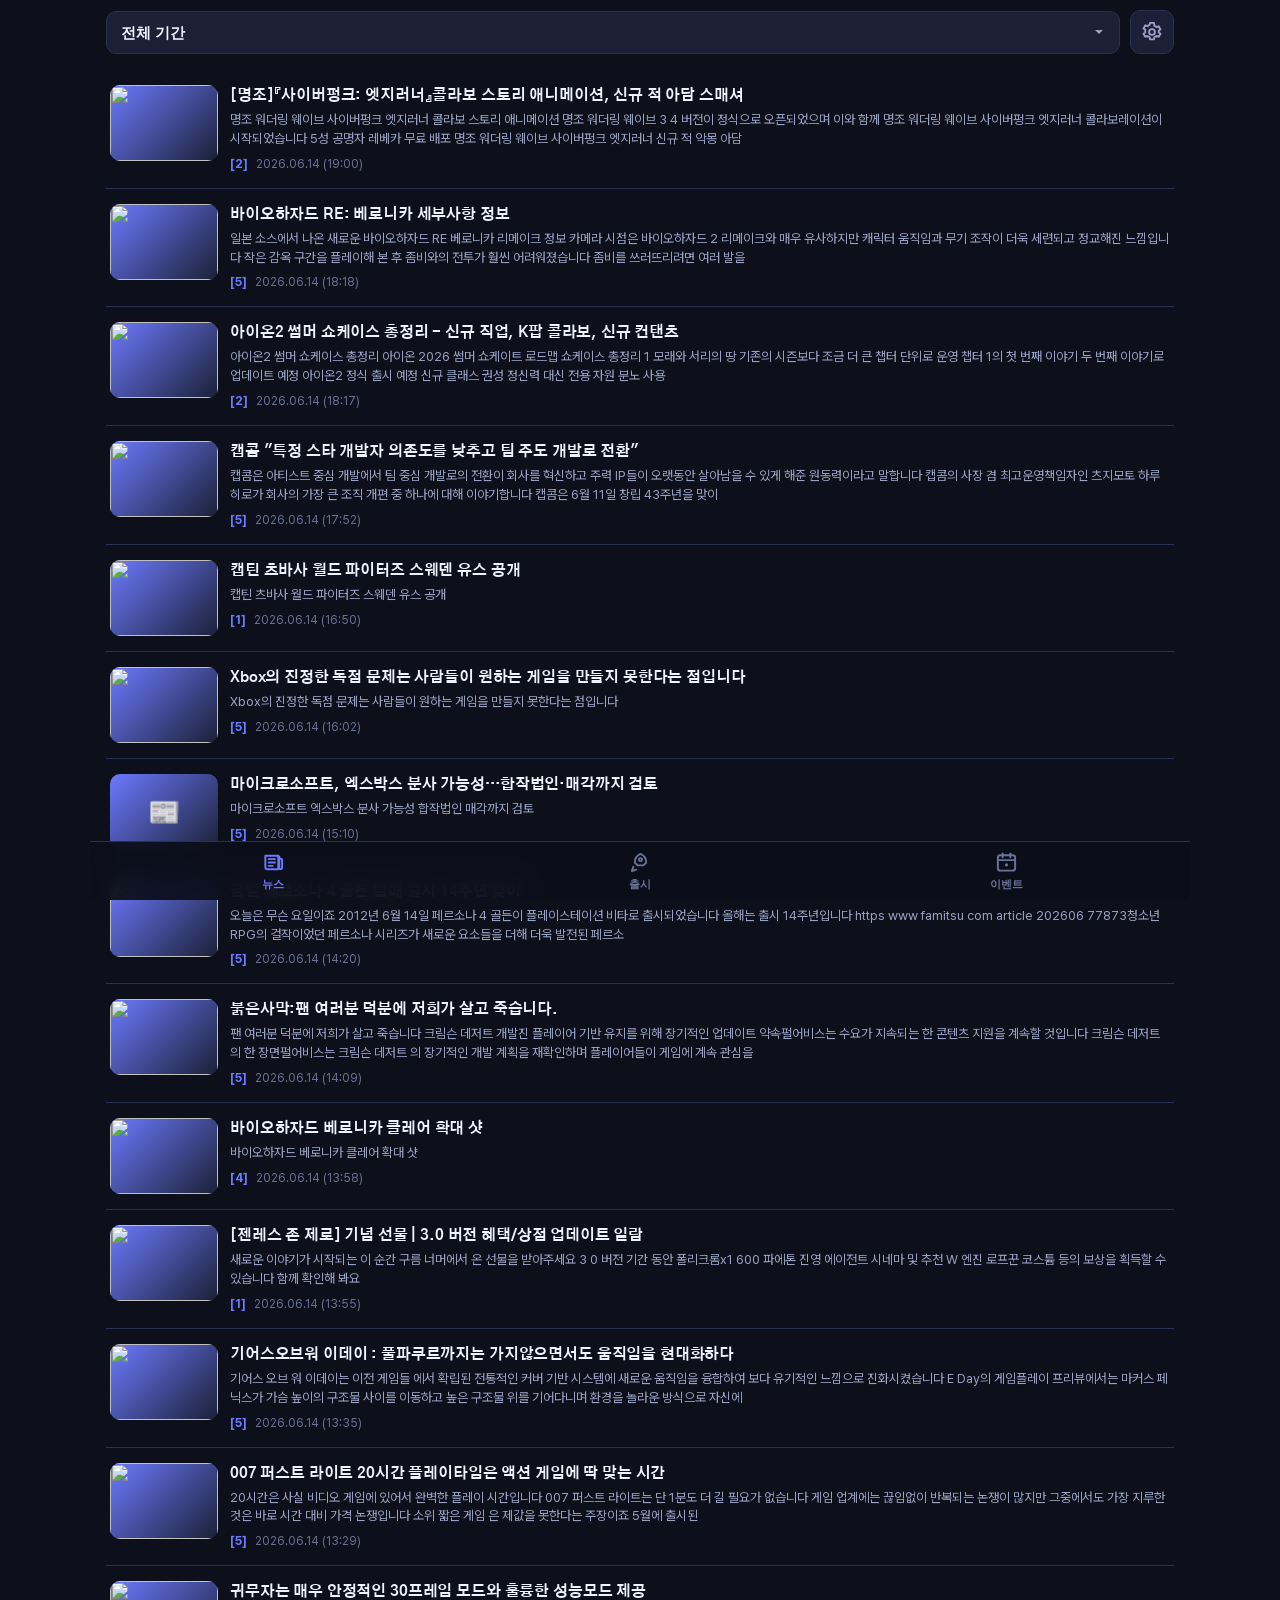
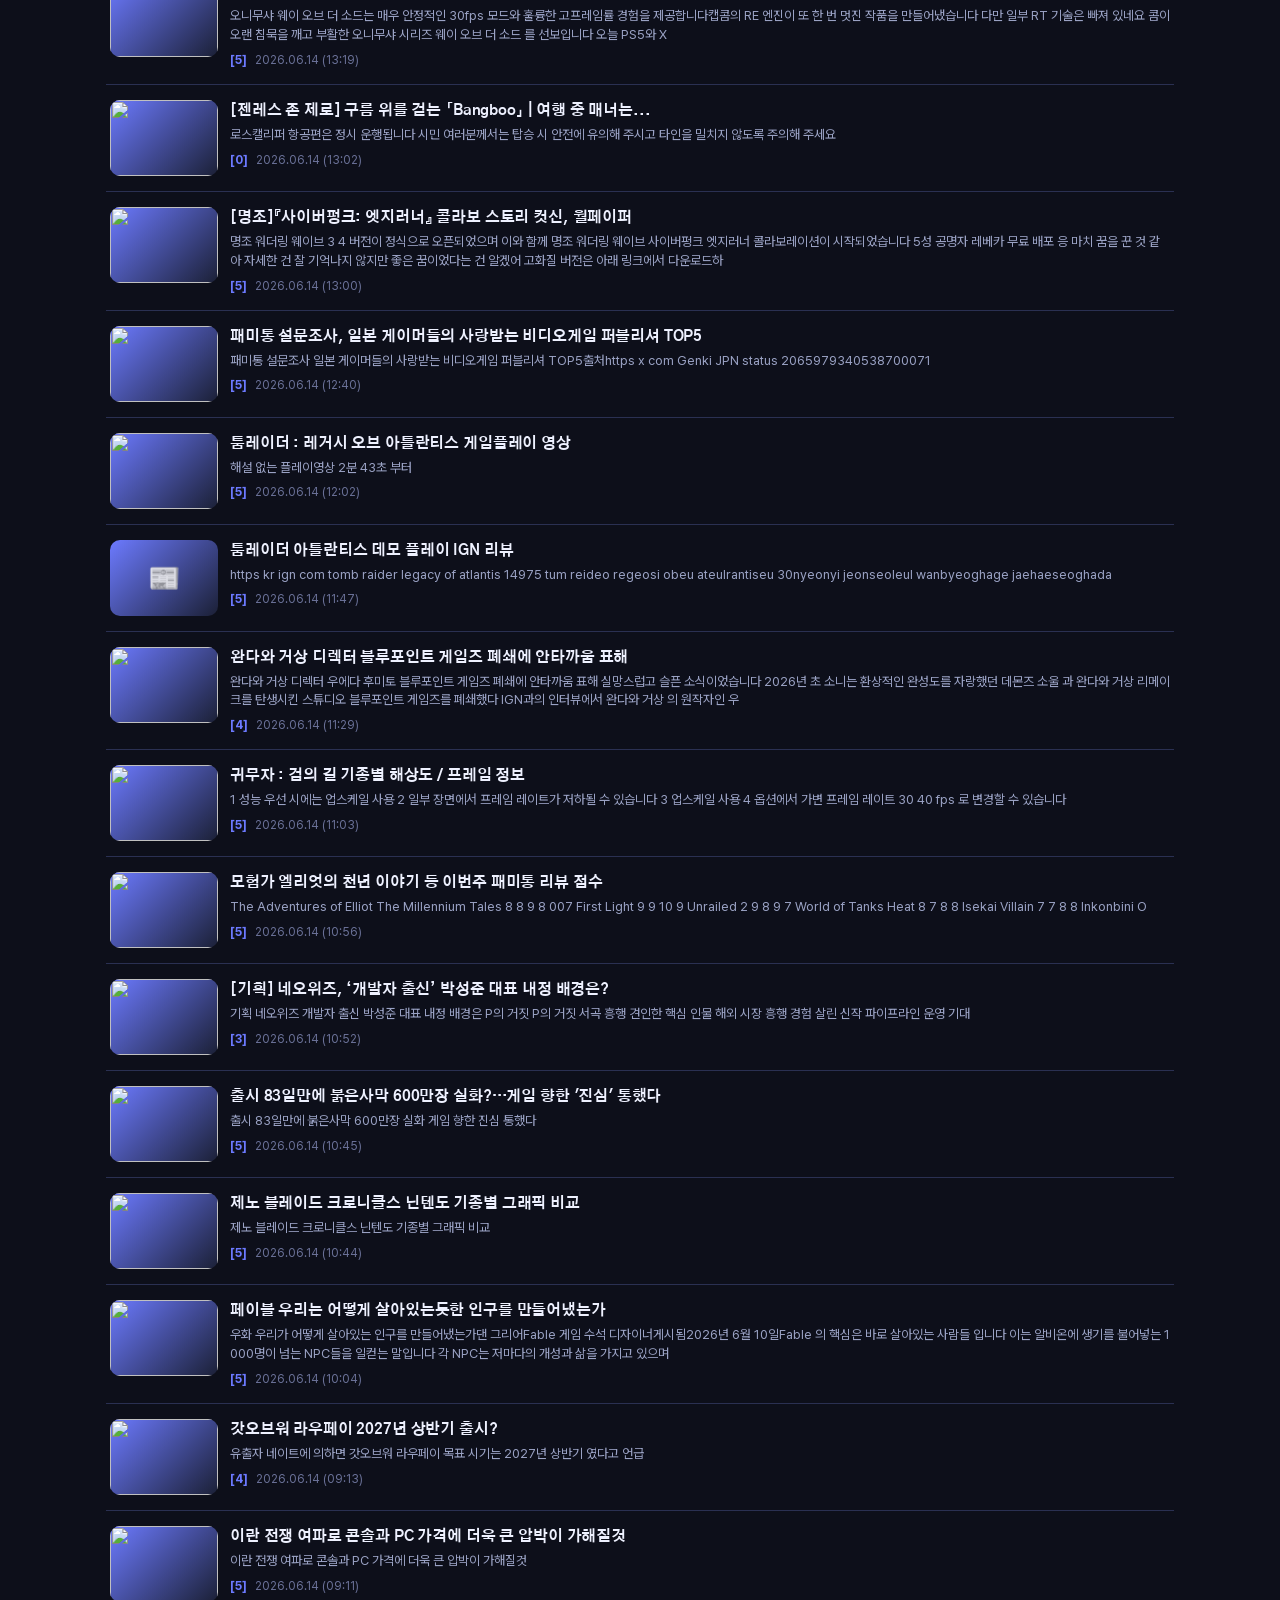
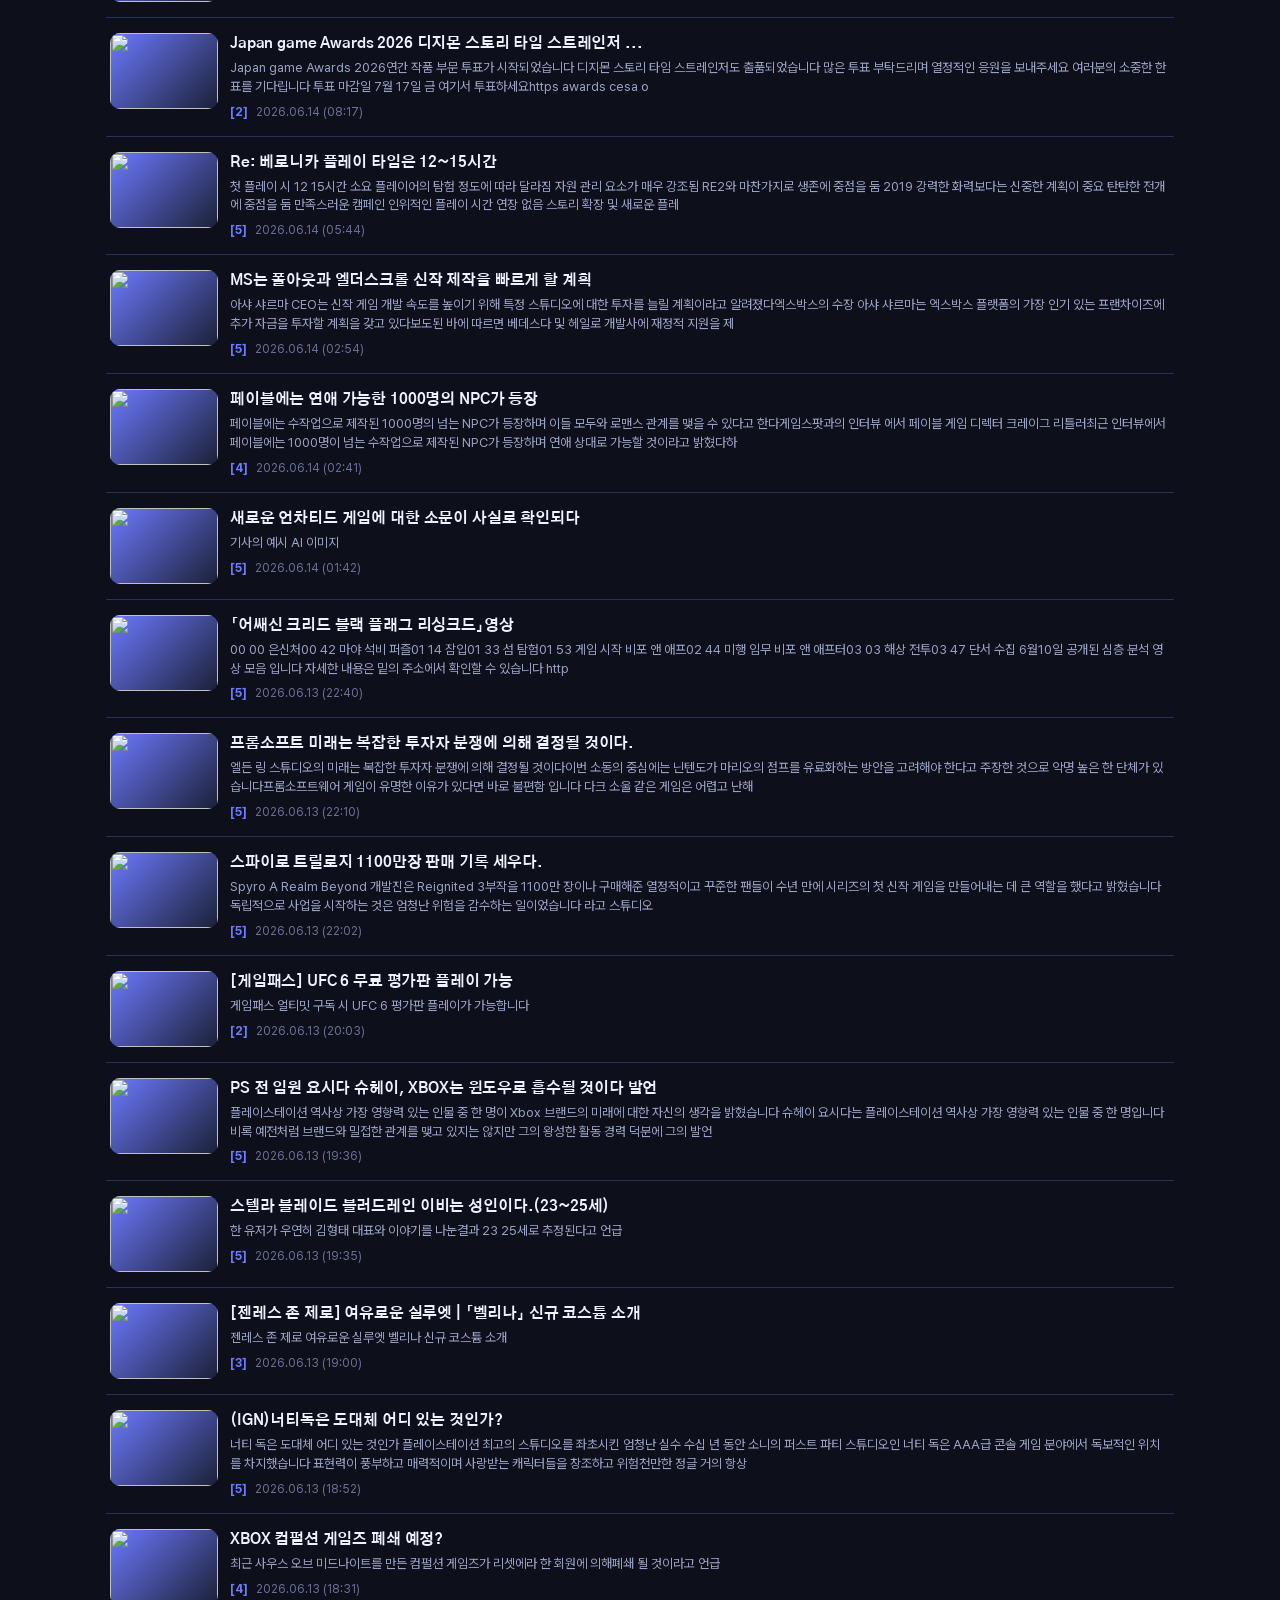
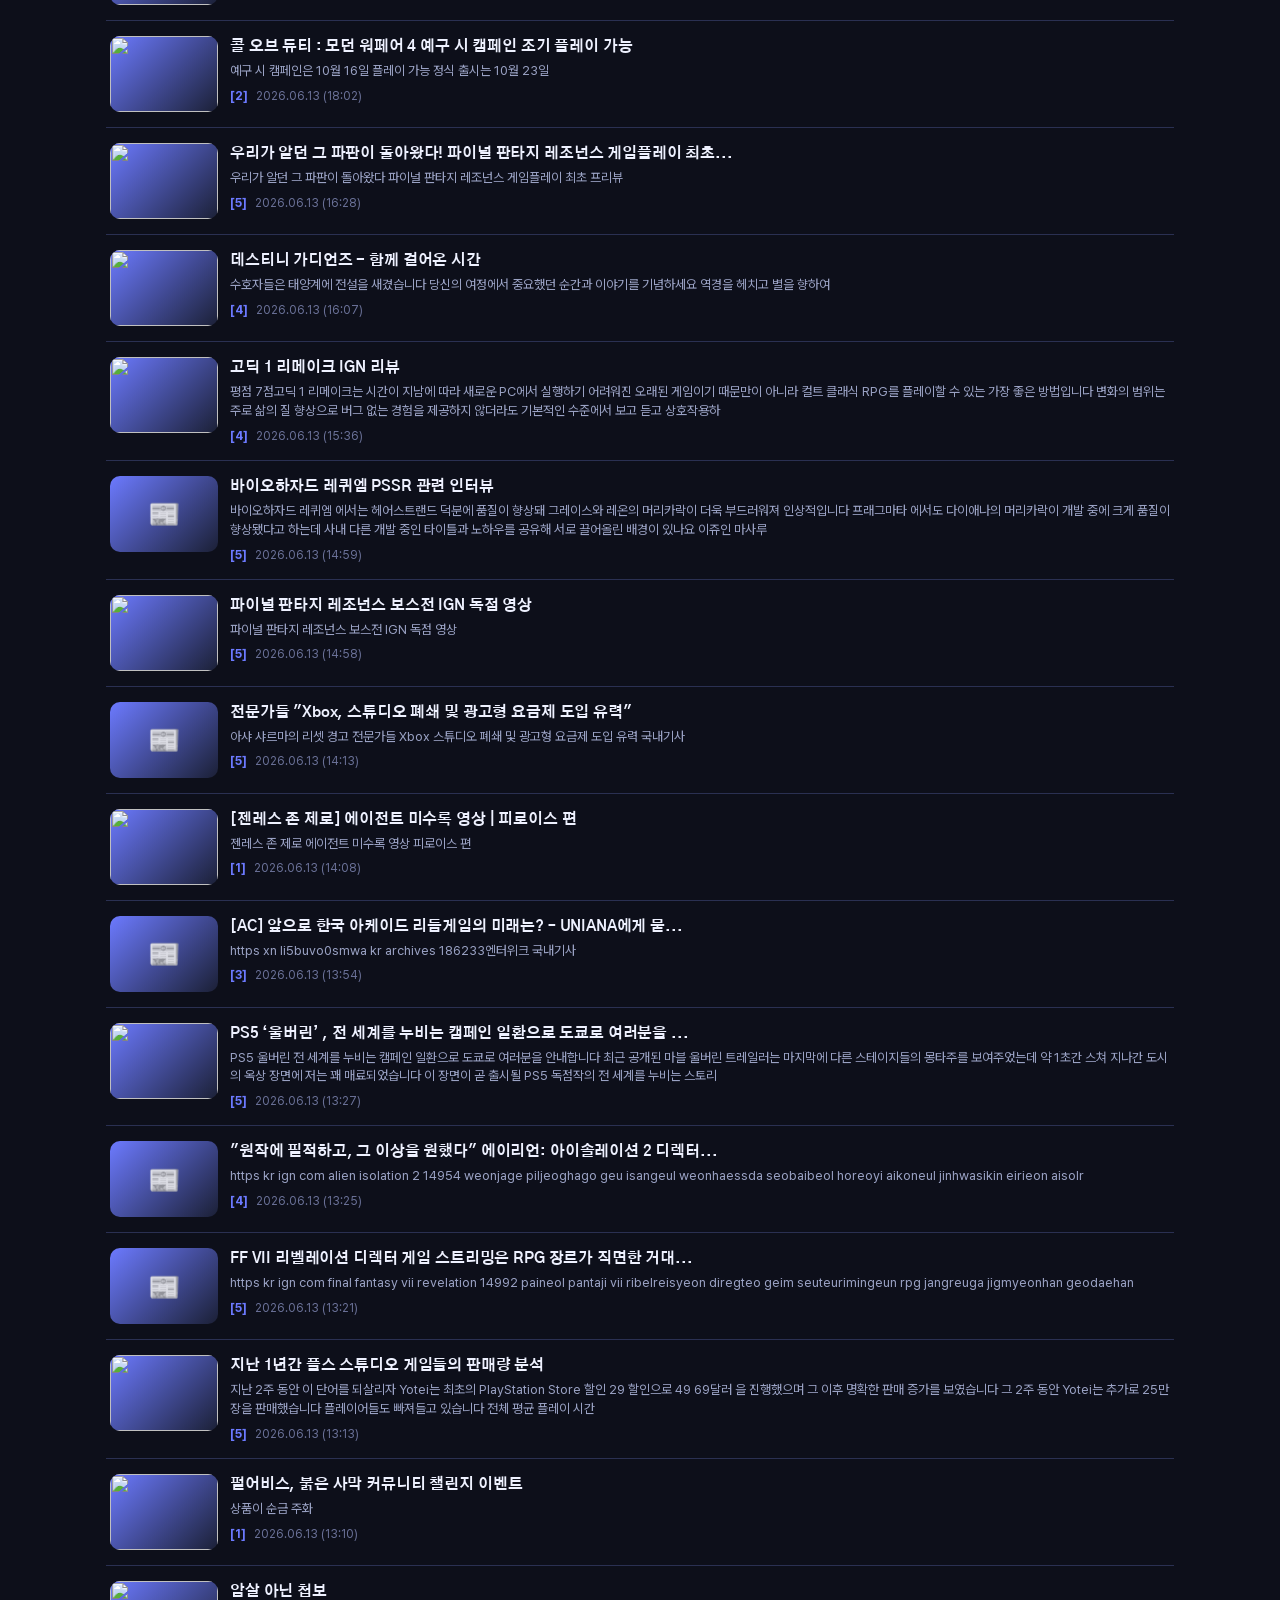
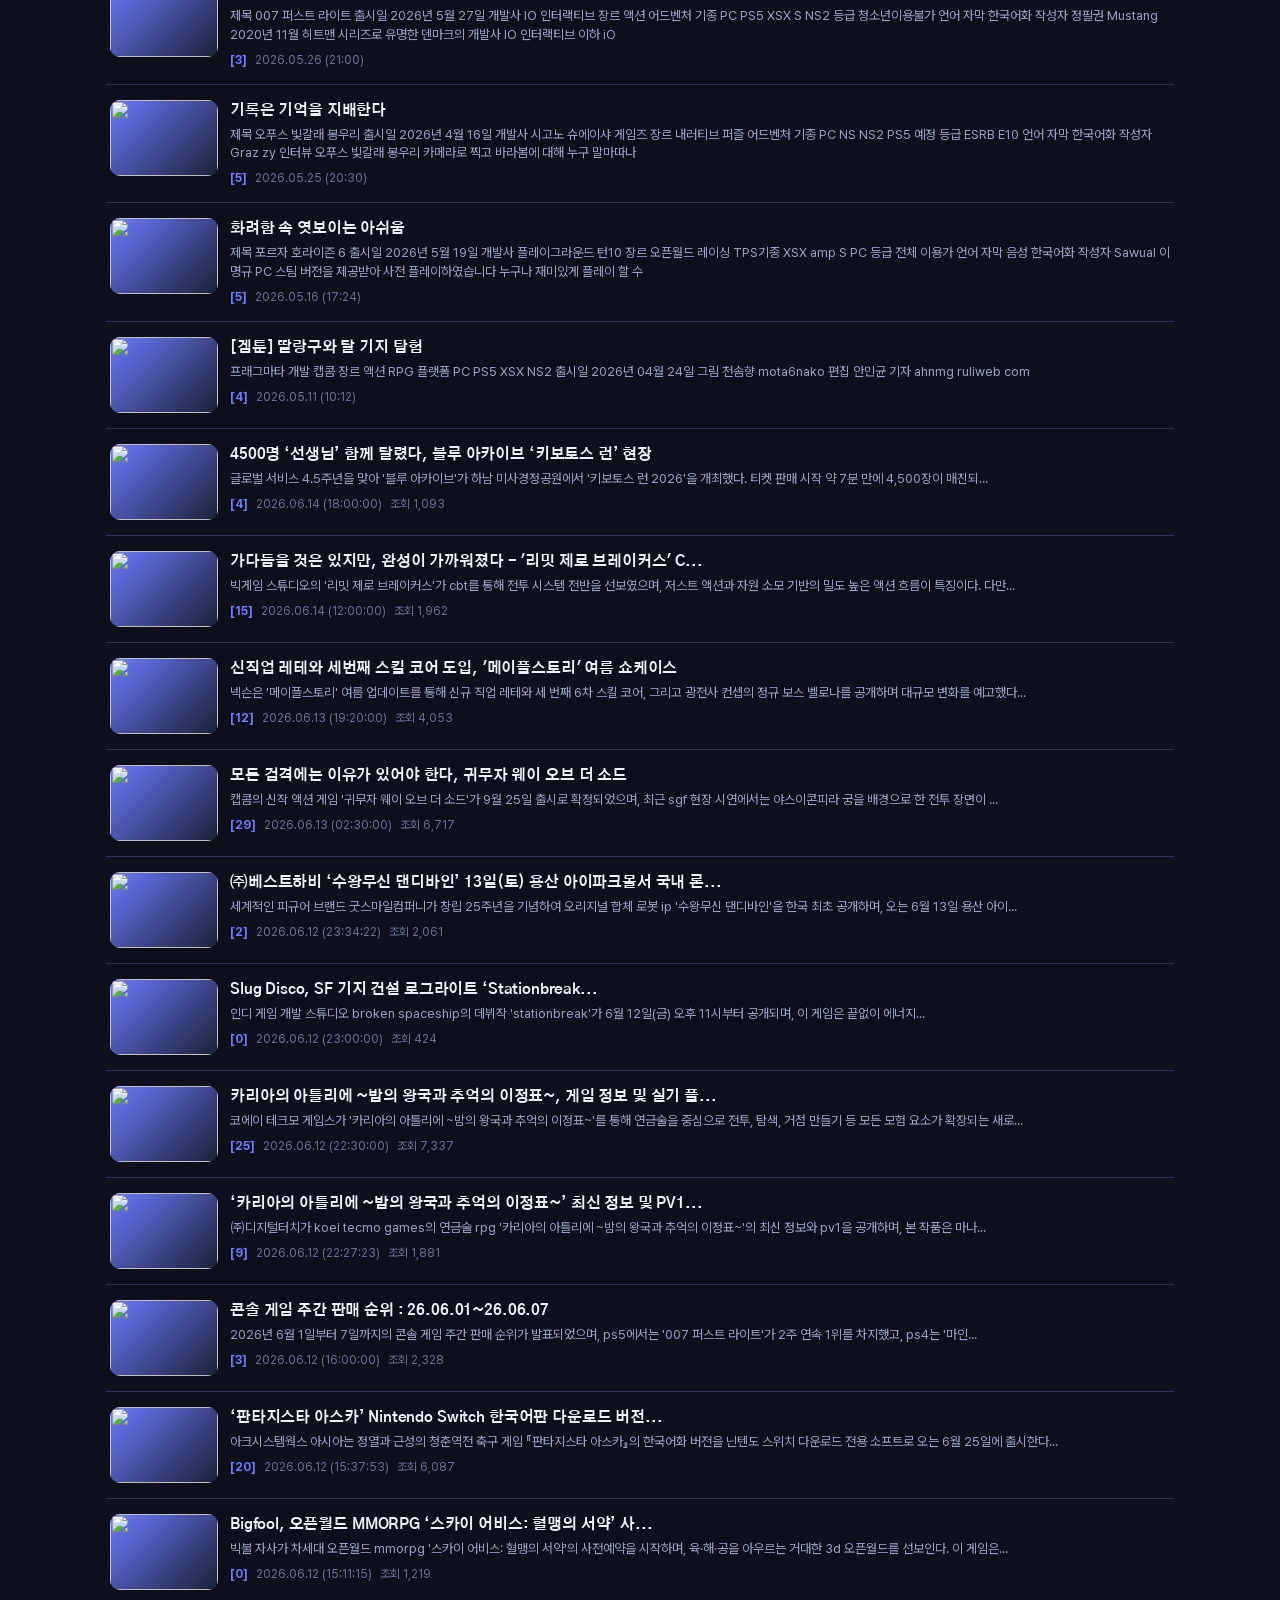
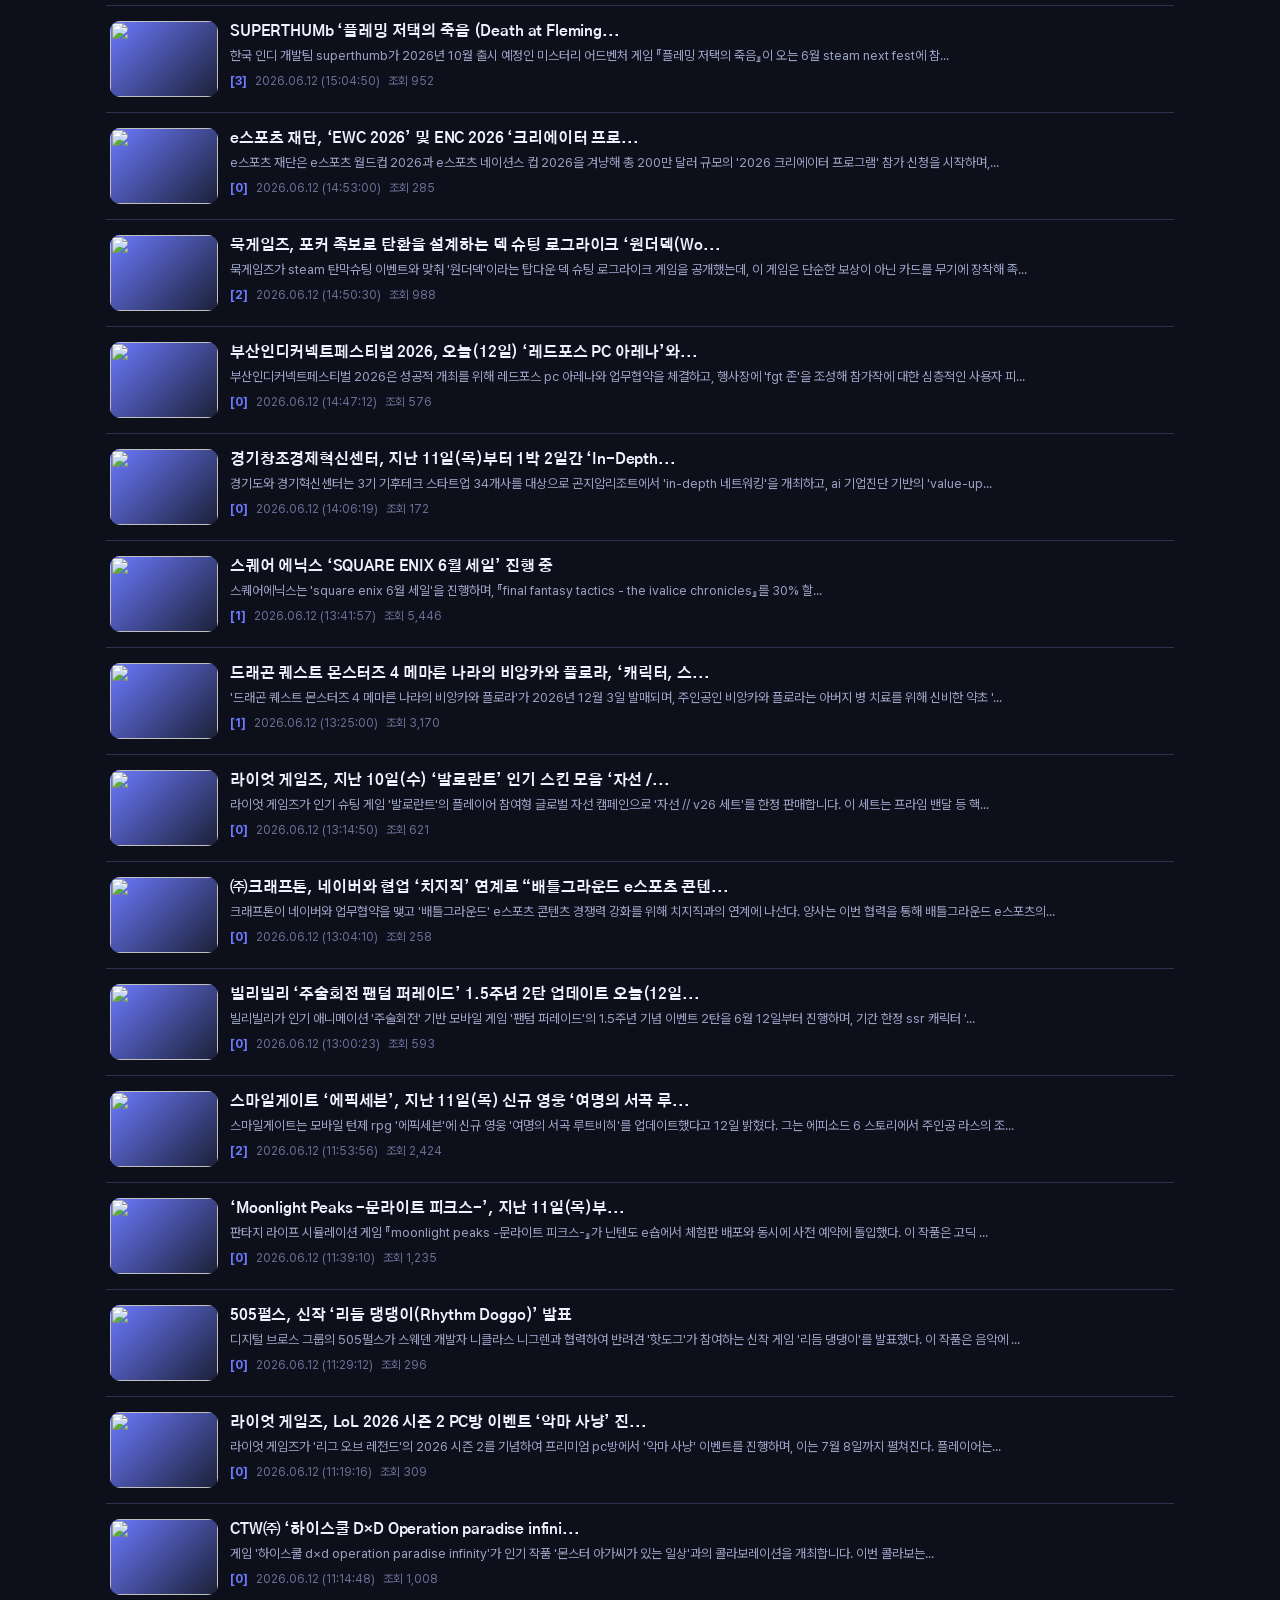
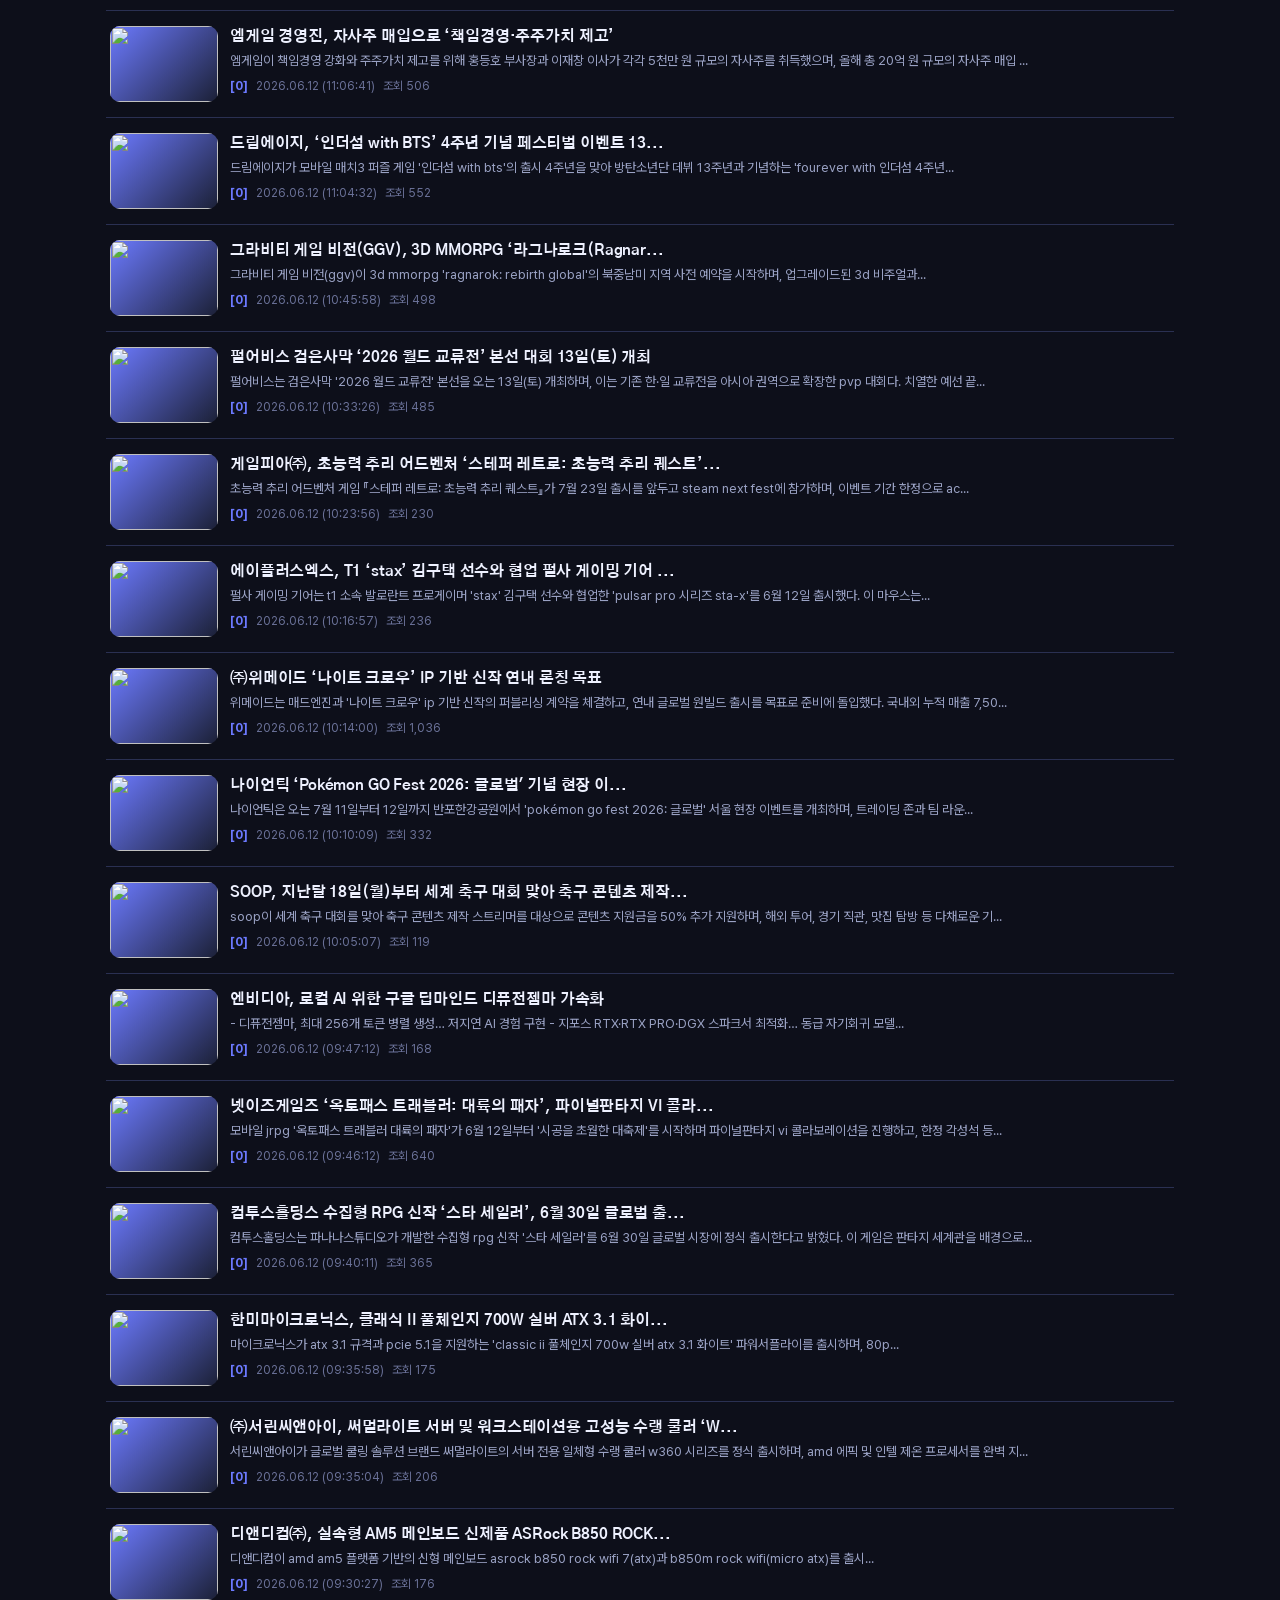
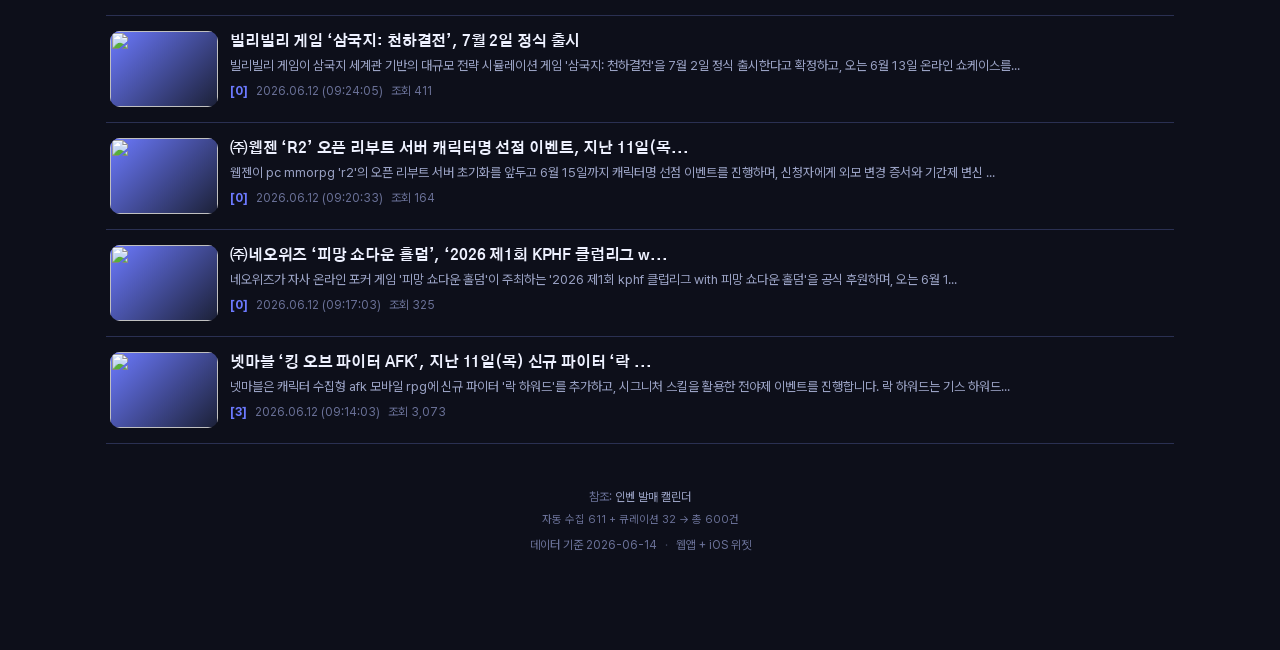
<file: index.html>
<!DOCTYPE html>
<html lang="ko">
<head>
  <meta charset="UTF-8" />
  <meta name="viewport" content="width=device-width, initial-scale=1.0, viewport-fit=cover" />
  <meta name="theme-color" content="#0d0f1a" />
  <meta name="description" content="PC · 콘솔 · 모바일 신작 출시 · 업데이트 · 행사 일정을 한눈에" />
  <meta property="og:type" content="website" />
  <meta property="og:site_name" content="GGG" />
  <meta property="og:url" content="https://rockyhong-a11y.github.io/GGG/" />
  <meta property="og:title" content="GGG — Good Game, Gallantly" />
  <meta property="og:description" content="PC · 콘솔 · 모바일 신작 출시 · 업데이트 · 행사 일정을 한눈에" />
  <meta property="og:image" content="https://rockyhong-a11y.github.io/GGG/icons/icon-512.png" />
  <meta name="twitter:card" content="summary" />
  <meta name="twitter:title" content="GGG — Good Game, Gallantly" />
  <meta name="twitter:description" content="PC · 콘솔 · 모바일 신작 출시 · 업데이트 · 행사 일정을 한눈에" />
  <meta name="twitter:image" content="https://rockyhong-a11y.github.io/GGG/icons/icon-512.png" />
  <title>GGG — Good Game, Gallantly</title>
  <!-- 라이트/다크 테마: 첫 페인트 전에 저장된 선택을 적용(깜빡임 방지) -->
  <script>try{if(localStorage.getItem("gnw-theme")==="light"){document.documentElement.dataset.theme="light";var m=document.querySelector('meta[name="theme-color"]');if(m)m.content="#eef1f8";}}catch(e){}</script>
  <link rel="manifest" href="manifest.webmanifest" />
  <!-- 홈 화면에 추가(웹앱) 시 사용되는 아이콘 · 이름 -->
  <link rel="apple-touch-icon" href="icons/icon-192.png" />
  <link rel="apple-touch-icon" sizes="192x192" href="icons/icon-192.png" />
  <link rel="apple-touch-icon" sizes="512x512" href="icons/icon-512.png" />
  <link rel="icon" type="image/svg+xml" href="icons/icon.svg" />
  <meta name="apple-mobile-web-app-capable" content="yes" />
  <meta name="apple-mobile-web-app-title" content="GGG" />
  <meta name="apple-mobile-web-app-status-bar-style" content="black-translucent" />
  <!-- 게임 뉴스용 서체: 제목=Gothic A1(헤드라인, Google), 본문=Pretendard(로컬 woff2) -->
  <link rel="preconnect" href="https://fonts.googleapis.com" />
  <link rel="preconnect" href="https://fonts.gstatic.com" crossorigin />
  <link href="https://fonts.googleapis.com/css2?family=Gothic+A1:wght@600;700;800&display=swap" rel="stylesheet" />
  <link rel="stylesheet" href="styles.css" />
</head>
<body>
  <nav class="controls" aria-label="기간">
    <select id="monthSelect" class="month-select" aria-label="기간 선택"></select>
    <button id="settingsBtn" class="settings-btn" type="button" aria-label="설정" title="설정">
      <svg viewBox="0 0 24 24" aria-hidden="true" fill="none" stroke="currentColor" stroke-width="2">
        <circle cx="12" cy="12" r="3.2"/>
        <path d="M19.4 12c0-.5 0-.9-.1-1.4l2-1.5-2-3.4-2.3 1a7 7 0 0 0-2.4-1.4L14.2 2H9.8l-.4 2.3a7 7 0 0 0-2.4 1.4l-2.3-1-2 3.4 2 1.5c-.1.5-.1.9-.1 1.4s0 .9.1 1.4l-2 1.5 2 3.4 2.3-1a7 7 0 0 0 2.4 1.4l.4 2.3h4.4l.4-2.3a7 7 0 0 0 2.4-1.4l2.3 1 2-3.4-2-1.5c.1-.5.1-.9.1-1.4z" stroke-linejoin="round"/>
      </svg>
    </button>
  </nav>

  <main>
    <div id="gameRoot" class="timeline" aria-live="polite"></div>
    <p id="emptyState" class="empty-state" hidden>조건에 맞는 게임이 없습니다.</p>
  </main>

  <footer class="app-footer">
    <p id="sources" class="sources"></p>
    <p class="footer-meta">
      <span id="lastUpdated"></span>
      <span class="footer-dot">·</span>
      <span>웹앱 + iOS 위젯</span>
    </p>
  </footer>

  <!-- 하단 탭 (뉴스 · 콘솔 · PC · 모바일 · 이벤트) — 콘텐츠 좌우 스와이프로도 전환 -->
  <nav class="tabbar" id="platformTabs" role="tablist" aria-label="탭">
    <button class="tab active" type="button" role="tab" data-cat="news" aria-selected="true">
      <svg viewBox="0 0 24 24" aria-hidden="true" fill="none" stroke="currentColor" stroke-width="2" stroke-linejoin="round"><path d="M4 5h13v14H5a1.5 1.5 0 0 1-1.5-1.5V5z"/><path d="M17 8h2.5A1.5 1.5 0 0 1 21 9.5v8a1.5 1.5 0 0 1-3 0V5"/><line x1="7" y1="8.5" x2="13.5" y2="8.5" stroke-linecap="round"/><line x1="7" y1="12" x2="13.5" y2="12" stroke-linecap="round"/><line x1="7" y1="15.5" x2="11" y2="15.5" stroke-linecap="round"/></svg>
      <span>뉴스</span>
    </button>
    <button class="tab" type="button" role="tab" data-cat="release" aria-selected="false">
      <svg viewBox="0 0 24 24" aria-hidden="true" fill="none" stroke="currentColor" stroke-width="2" stroke-linecap="round" stroke-linejoin="round"><path d="M4.5 16.5 3 21l4.5-1.5"/><path d="M12 3c3.6 1.6 6 5.2 6 9l-3 3H9l-3-3c0-3.8 2.4-7.4 6-9z"/><circle cx="12" cy="9" r="1.6"/></svg>
      <span>출시</span>
    </button>
    <button class="tab" type="button" role="tab" data-cat="event" aria-selected="false">
      <svg viewBox="0 0 24 24" aria-hidden="true" fill="none" stroke="currentColor" stroke-width="2" stroke-linejoin="round"><rect x="3" y="4.5" width="18" height="16" rx="2.5"/><line x1="3" y1="9.5" x2="21" y2="9.5" stroke-linecap="round"/><line x1="8" y1="2.5" x2="8" y2="6.5" stroke-linecap="round"/><line x1="16" y1="2.5" x2="16" y2="6.5" stroke-linecap="round"/><circle cx="12" cy="14.5" r="1.6" fill="currentColor" stroke="none"/></svg>
      <span>이벤트</span>
    </button>
  </nav>

  <!-- 설정: 앱 아이콘(테마) 변경 -->
  <div id="settingsSheet" class="sheet-overlay" hidden>
    <div class="sheet" role="dialog" aria-modal="true" aria-label="설정">
      <div class="sheet-head">
        <h2>설정</h2>
        <button id="settingsClose" class="sheet-close" type="button" aria-label="닫기">✕</button>
      </div>
      <p class="sheet-subhead">테마</p>
      <div class="setting-row">
        <span style="font-size:14px;color:var(--text-dim);font-weight:600">화면 색상</span>
        <div class="theme-toggle" role="group" aria-label="테마 선택">
          <button class="theme-opt" type="button" data-theme="dark" aria-pressed="true">
            <svg viewBox="0 0 24 24" aria-hidden="true" fill="none" stroke="currentColor" stroke-width="2" stroke-linecap="round" stroke-linejoin="round"><path d="M21 12.8A9 9 0 1 1 11.2 3a7 7 0 0 0 9.8 9.8z"/></svg>
            다크
          </button>
          <button class="theme-opt" type="button" data-theme="light" aria-pressed="false">
            <svg viewBox="0 0 24 24" aria-hidden="true" fill="none" stroke="currentColor" stroke-width="2" stroke-linecap="round" stroke-linejoin="round"><circle cx="12" cy="12" r="4.5"/><path d="M12 2v2.5M12 19.5V22M2 12h2.5M19.5 12H22M4.9 4.9l1.8 1.8M17.3 17.3l1.8 1.8M19.1 4.9l-1.8 1.8M6.7 17.3l-1.8 1.8"/></svg>
            화이트
          </button>
        </div>
      </div>
      <p class="sheet-subhead">앱 아이콘</p>
      <div class="icon-grid" id="iconGrid"></div>
      <button id="iconUploadBtn" class="icon-upload-btn" type="button">사진에서 선택…</button>
      <input id="iconFile" type="file" accept="image/*" hidden />
      <p class="sheet-note">아이콘을 고른 뒤 사파리 <b>공유 → 홈 화면에 추가</b>(이미 추가했다면 삭제 후 다시 추가)하면 홈 화면에 적용됩니다.</p>
    </div>
  </div>

  <!-- 아이콘 자르기(크롭) -->
  <div id="cropModal" class="sheet-overlay" hidden>
    <div class="sheet" role="dialog" aria-modal="true" aria-label="아이콘 자르기">
      <div class="sheet-head">
        <h2>아이콘 자르기</h2>
        <button id="cropClose" class="sheet-close" type="button" aria-label="닫기">✕</button>
      </div>
      <div class="crop-stage">
        <canvas id="cropCanvas" width="264" height="264"></canvas>
      </div>
      <input id="cropZoom" class="crop-zoom" type="range" min="1" max="4" step="0.01" value="1" aria-label="확대" />
      <div class="crop-actions">
        <button id="cropApply" class="crop-apply" type="button">적용</button>
      </div>
      <p class="sheet-note">드래그로 위치, 슬라이더로 확대. 정사각형 영역이 앱 아이콘이 됩니다.</p>
    </div>
  </div>

  <!-- 뉴스/출시/이벤트 상세 (앱 내 다크 뷰) -->
  <div id="detailSheet" class="detail-sheet" hidden>
    <div class="detail-nav">
      <button id="detailBack" class="detail-back-btn" type="button" aria-label="뒤로">
        <svg viewBox="0 0 24 24" aria-hidden="true" fill="none" stroke="currentColor" stroke-width="2.5" stroke-linecap="round" stroke-linejoin="round"><polyline points="15 18 9 12 15 6"/></svg>
        목록
      </button>
    </div>
    <div id="detailScroll" class="detail-scroll">
      <article id="detailBody" class="detail-content"></article>
    </div>
    <a id="detailOrigBtn" class="detail-orig-fab" href="#" target="_blank" rel="noopener" hidden>원문보기 ↗</a>
  </div>

  <script src="app.js"></script>
</body>
</html>
</file>
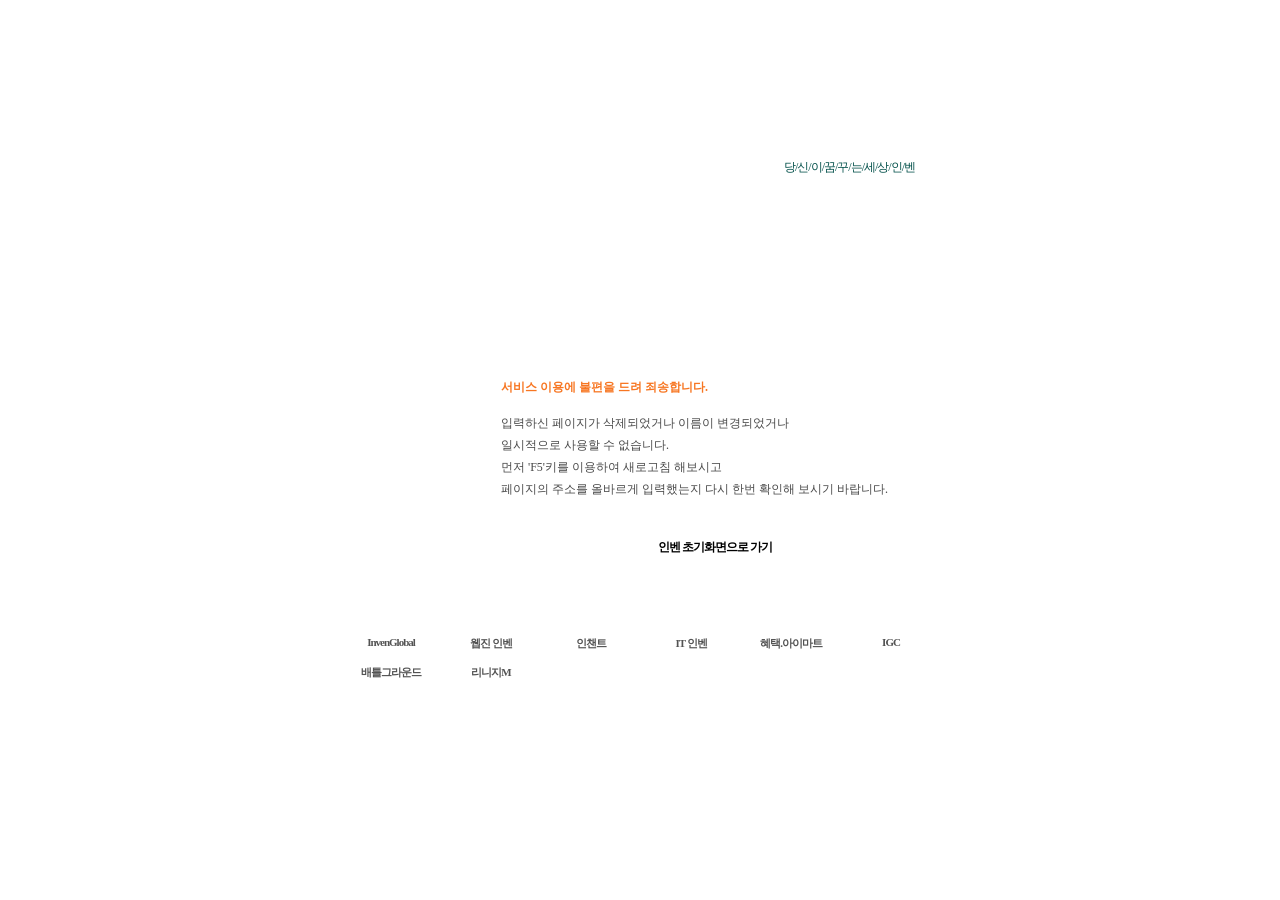
<file: data/_inven-game-debug.html>
<!DOCTYPE HTML PUBLIC "-//W3C//DTD HTML 4.0 Transitional//EN">
<html>
<head>
<title>인벤 | 종합 게임 커뮤니티 INVEN</title>
<meta http-equiv="Content-Type" content="text/html; charset=utf-8" />
<meta name="Keywords" content="" />
<meta name="Description" content="" />
<link rel="shortcut icon" type="image/x-icon" href="https://www.inven.co.kr/favicon.ico?v=20250314" />
<script type="text/javascript" src="https://www.inven.co.kr/common/lib/js/common_new.js?v=150518"></script>
<style type="text/css">
body { margin: 0; padding: 0; }
#err404Wrap {
	width: 100%;
	height: 95%;
	float: left;
	clear: both;
}
#err404Wrap tr,
#err404Wrap td {
	height: 100%;
}
#err404Wrap td.wrap {
	width: 654px;
	height: 100%;
	text-align: center;
}
#err404Wrap div.hide {
	visibility: hidden;
}
#err404 {
	width: 654px;
	height: auto;
	display: inline;
}
#err404,
#err404 a {
	font-family: dotum, 돋움;
	font-size: 9pt;
	color: #000000;
	text-decoration: none;
}
#err404 div,
#err404 h1,
#err404 h2,
#err404 ul,
#err404 li,
#err404 dl,
#err404 dt,
#err404 dd {
	float: left;
	display: inline;
	margin: 0;
	padding: 0;
}
/* 상단 */
#err404 dl.inven {
	width: 654px;
	height: auto;
}
#err404 dl.inven dt a {
	float: left;
	display: inline;
	width: 135px;
	height: 0px;
	_height: 58px;
	padding-top: 58px;
	overflow: hidden;
	background: url(https://static.inven.co.kr/image_2011/common/common/logo_135x39.png) left 13px no-repeat;
	margin: 0 0 0 16px;
}
#err404 dl.inven dd {
	float: right;
	width: 183px;
	_width: 211px;
	height: 14px;
	_height: 16px;
	padding: 2px 0 0 28px;
	margin: 41px 0 0 0;
	overflow: hidden;
	background: url(https://static.inven.co.kr/image/www/error/icon_speaker.gif) left top no-repeat;
	text-align: left;
	letter-spacing: -1px;
	color: #004F49;
}
/* 중단 */
#err404 .detail {
	width: 100%;
	height: auto;
	margin: 5px 0 0 0;
}
#err404 .detailTop {
	width: 654px;
	height: 4px;
	overflow: hidden;
	background: url(https://static.inven.co.kr/image/www/error/wrap_654_gblue_top.gif) left top no-repeat;
}
#err404 .detailMid {
	width: 654px;
	height: auto;
	background: url(https://static.inven.co.kr/image/www/error/wrap_654_gblue_mid.gif) left top repeat-y;
	padding-bottom: 16px;
}
#err404 .detailBot {
	width: 654px;
	height: 5px;
	overflow: hidden;
	background: url(https://static.inven.co.kr/image/www/error/wrap_654_gblue_bot.gif) left top no-repeat;
}
#err404 .detailBody {
	width: 587px;
	height: 360px;
	margin: 24px 0 0 35px;
	background: url(https://static.inven.co.kr/image/www/error/bg_char_girl.gif) left top no-repeat;
}
#err404 .detailBody h1 {
	width: 337px;
	height: 0px;
	_height: 24px;
	padding-top: 24px;
	overflow: hidden;
	background: url(https://static.inven.co.kr/image/www/error/text_sorry.gif) left top no-repeat;
	margin: 29px 0 0 202px;
}
#err404 .detailBody h2 {
	width: 345px;
	height: 0px;
	_height: 32px;
	padding-top: 32px;
	overflow: hidden;
	background: url(https://static.inven.co.kr/image/www/error/text_404.gif) left top no-repeat;
	margin: 19px 0 0 201px;
}
#err404 .detailBody .message {
	width: 434px;
	height: 140px;
	_width: 466px;
	_height: 197px;
	padding: 57px 0 0 32px;
	margin: 11px 0 0 121px;
	background: url(https://static.inven.co.kr/image/www/error/bg_say.gif) left top no-repeat;
}
#err404 .detailBody .message span { float: left; display: inline; clear: both; width: 100%; text-align: left; }
#err404 .detailBody .message span.title { color: #F77622; font-weight: bold; height: 14px; overflow: hidden; }
#err404 .detailBody .message span.content { color: #494949; line-height: 22px; margin-top: 19px; }
#err404 .detailBody div.home {
	margin: 13px 0 0 258px;
}
#err404 .detailBody div.home a {
	width: 192px;
	height: 17px;
	_height: 24px;
	padding: 7px 0 0 13px;
	text-align: center;
	overflow: hidden;
	float: left;
	display: inline;
	font-weight: bold;
	letter-spacing: -1px;
	background: url(https://static.inven.co.kr/image/www/error/bttn_192x24_reddot.gif) left top no-repeat;
}

/* 인벤사이트 */
#err404 .invenSites {
	width: 643px;
	height: auto;
	clear: both;
	margin: 9px 0 0 7px;
}
#err404 .invenSites h4 {
	width: 606px;
	_width: 643px;
	height: 19px;
	_height: 28px;
	padding: 9px 0 0 37px;
	margin: 0px;
	overflow: hidden;
	text-align: left;
	color: #FFFFFF;
	font-family: gulim, 굴림;
	font-size: 9pt;
	font-weight: bold;
	background: url(https://static.inven.co.kr/image/www/error/title_green.gif) left top no-repeat;
}
#err404 .siteList {
	width: 622px;
	height: auto;
	clear: both;
	margin: 10px 0 0 10px;
}
#err404 .siteList .siteListTop {
	width: 622px;
	height: 5px;
	overflow: hidden;
	background: url(https://static.inven.co.kr/image/www/error/wrap_622_blue_top.gif) left top no-repeat;
}
#err404 .siteList .siteListMid {
	width: 622px;
	height: auto;
	background: url(https://static.inven.co.kr/image/www/error/wrap_622_blue_mid.gif) left top repeat-y;
}
#err404 .siteList .siteListBot {
	width: 622px;
	height: 5px;
	overflow: hidden;
	background: url(https://static.inven.co.kr/image/www/error/wrap_622_blue_bot.gif) left top no-repeat;
}
#err404 .siteList ul {
	width: 600px;
	height: auto;
	margin: 3px 0 0 6px;
	padding-bottom: 11px;
}
#err404 .siteList ul li {
	width: 90px;
	height: 21px;
	margin: 8px 0 0 10px;
}
#err404 .siteList ul li a {
	float: left;
	display: inline;
	width: 90px;
	height: 15px;
	_height: 21px;
	padding: 6px 0 0 0;
	text-align: center;
	font-family: dotum,돋움;
	font-size: 11px;
	color: #535353;
	font-weight: bold;
	text-decoration: none;
	letter-spacing: -1px;
	background: url(https://static.inven.co.kr/image/www/error/bttn_90x21_green.gif) left top no-repeat;
}
</style>
</head>

<body>

<table id="err404Wrap" border="0" cellpadding="0" cellspacing="0">
<tr>
<td><div class="hide">&nbsp;</div></td>
<td class="wrap">

<div id="err404">
	<dl class="inven">
		<dt><a href="https://www.inven.co.kr" onfocus="this.blur();">Inven</a></dt>
		<dd>당/신/이/꿈/꾸/는/세/상/인/벤</dd>
	</dl>

	<div class="detail">
		<div class="detailTop"></div>
		<div class="detailMid">
			<div class="detailBody">
				<h1>서비스 이용에 불편을 드려 대단히 죄송합니다.</h1>
				<h2>요청하신 페이지를 찾을 수 없습니다.</h2>
				<div class="message">
					<span class="title">서비스 이용에 불편을 드려 죄송합니다.
<br/></span>
					<span class="content">입력하신 페이지가 삭제되었거나 이름이 변경되었거나<br/>
일시적으로 사용할 수 없습니다.<br/>
먼저 'F5'키를 이용하여 새로고침 해보시고<br/>
페이지의 주소를 올바르게 입력했는지 다시 한번 확인해 보시기 바랍니다.
</span>
				</div>
				<div class="home"><a href="https://www.inven.co.kr" onfocus="this.blur();">인벤 초기화면으로 가기</a></div>
			</div>
			<div class="invenSites">
				<h4>인벤사이트 바로 가기</h4>
				<div class="siteList">
					<div class="siteListTop"></div>
					<div class="siteListMid">
						<ul>
													<li><a href="https://www.invenglobal.com/" onfocus="this.blur();">InvenGlobal</a></li>
													<li><a href="https://www.inven.co.kr/" onfocus="this.blur();">웹진 인벤</a></li>
													<li><a href="https://enchantenter.co.kr/" onfocus="this.blur();">인챈트</a></li>
													<li><a href="https://it.inven.co.kr/" onfocus="this.blur();">IT 인벤</a></li>
													<li><a href="https://imart.inven.co.kr" onfocus="this.blur();">혜택.아이마트</a></li>
													<li><a href="https://igc.inven.co.kr/" onfocus="this.blur();">IGC</a></li>
													<li><a href="https://pubg.inven.co.kr/" onfocus="this.blur();">배틀그라운드</a></li>
													<li><a href="https://lineagem.inven.co.kr/" onfocus="this.blur();">리니지M</a></li>
												</ul>
					</div>
					<div class="siteListBot"></div>
				</div>
			</div>

		</div>
		<div class="detailBot"></div>
	</div>
	<div style="width: 5px; height: 5px;" onclick="login();"></div>

</div>

</td>
<td><div class="hide">&nbsp;</div></td>
</tr>
<tr>
<td>&nbsp;</td>
</tr>
</table>
</body>
</html>
</file>
<file: styles.css>
@font-face {
  font-family: "GNW2002";
  src: url("fonts/2002.ttf") format("truetype");
  font-weight: 100 900;
  font-display: swap;
}
@font-face {
  font-family: "Pretendard";
  src: url("fonts/PretendardVariable.woff2") format("woff2");
  font-weight: 100 900;   /* 가변 폰트 */
  font-display: swap;
}
:root {
  --bg: #0d0f1a;
  --bg-elev: #161a2c;
  --bg-card: #1b2036;
  --bg-card-hover: #222842;
  --border: #2a3052;
  --text: #eef1ff;
  --text-dim: #9aa2c4;
  --text-faint: #6b7299;
  --accent: #6c7aff;
  --accent-soft: rgba(108, 122, 255, 0.16);
  --green: #3ddc84;
  --amber: #ffb454;
  --radius: 16px;
  --radius-sm: 10px;
  --shadow: 0 8px 30px rgba(0, 0, 0, 0.35);
  /* 테마 의존 값(다크 기본). 라이트 테마에서 override */
  --bg-grad: radial-gradient(1200px 600px at 80% -10%, #1a1f3a 0%, var(--bg) 55%);
  --glass-bg: rgba(13, 15, 26, 0.92);
  --theme-color: #0d0f1a;
  --safe-top: env(safe-area-inset-top, 0px);
  --safe-bottom: env(safe-area-inset-bottom, 0px);
  --maxw: 1100px;
  /* 게임 뉴스 서체: 제목(헤드라인, 너무 굵지 않게)과 본문(가독)을 분리 */
  --font-title: "Gothic A1", "Noto Sans KR", "Apple SD Gothic Neo", sans-serif;
  --font-body: "Pretendard", "Noto Sans KR", -apple-system, BlinkMacSystemFont, "Apple SD Gothic Neo",
    "Malgun Gothic", Roboto, sans-serif;
}

/* 라이트(화이트) 테마 — 설정에서 토글, data-theme="light" 로 적용 */
:root[data-theme="light"] {
  --bg: #eef1f8;
  --bg-elev: #ffffff;
  --bg-card: #ffffff;
  --bg-card-hover: #f1f4fb;
  --border: #dce1ee;
  --text: #1a1d2b;
  --text-dim: #565d78;
  --text-faint: #888fa8;
  --accent: #5562f0;
  --accent-soft: rgba(85, 98, 240, 0.12);
  --green: #1aa85f;
  --amber: #d98512;
  --shadow: 0 8px 30px rgba(40, 50, 90, 0.12);
  --bg-grad: radial-gradient(1200px 600px at 80% -10%, #dfe6ff 0%, var(--bg) 55%);
  --glass-bg: rgba(255, 255, 255, 0.85);
  --theme-color: #eef1f8;
}

* { box-sizing: border-box; }
html { -webkit-text-size-adjust: 100%; }

body {
  margin: 0;
  font-family: var(--font-body);
  background: var(--bg-grad);
  color: var(--text);
  line-height: 1.5;
  min-height: 100vh;
  -webkit-font-smoothing: antialiased;
  overflow-x: hidden;
}
a { color: inherit; }
/* 제목류는 헤드라인 서체로 (게임 뉴스 느낌) */
.news-title, .detail-title, .card-title, .month-head, .dc-head { font-family: var(--font-title); letter-spacing: -0.01em; }

.sr-only {
  position: absolute; width: 1px; height: 1px;
  padding: 0; margin: -1px; overflow: hidden;
  clip: rect(0,0,0,0); white-space: nowrap; border: 0;
}

/* Controls (기간 리스트박스) — sticky 상단, 안전영역 포함 */
.controls {
  max-width: var(--maxw); margin: 0 auto; padding: calc(10px + var(--safe-top)) 16px 10px;
  position: sticky; top: 0; z-index: 20;
  display: flex; align-items: center; justify-content: flex-end; gap: 10px;
  background: linear-gradient(var(--bg) 72%, transparent);
}
.month-select {
  flex: 1; min-width: 0;
  background: var(--bg-card); border: 1px solid var(--border);
  border-radius: var(--radius-sm); color: var(--text);
  padding: 12px 36px 12px 14px; font-size: 15px; font-weight: 600;
  outline: none; cursor: pointer; appearance: none;
  background-image: url("data:image/svg+xml,%3Csvg xmlns='http://www.w3.org/2000/svg' width='12' height='12' viewBox='0 0 12 12'%3E%3Cpath fill='%239aa2c4' d='M6 8L2 4h8z'/%3E%3C/svg%3E");
  background-repeat: no-repeat; background-position: right 14px center;
}
.month-select:focus { border-color: var(--accent); }

/* 설정(톱니바퀴) 버튼 */
.settings-btn {
  flex: 0 0 auto; width: 44px; height: 44px;
  display: grid; place-items: center;
  background: var(--bg-card); border: 1px solid var(--border);
  border-radius: var(--radius-sm); color: var(--text-dim); cursor: pointer;
  transition: color .12s, border-color .12s;
}
.settings-btn:hover { color: var(--text); border-color: var(--accent); }
.settings-btn svg { width: 22px; height: 22px; }

/* 설정 시트(모달) */
.sheet-overlay {
  position: fixed; inset: 0; z-index: 60;
  background: rgba(0,0,0,.55); backdrop-filter: blur(3px);
  display: flex; align-items: center; justify-content: center; padding: 20px;
}
.sheet-overlay[hidden] { display: none; }
.sheet {
  width: 100%; max-width: 420px;
  background: var(--bg-elev); border: 1px solid var(--border);
  border-radius: var(--radius); box-shadow: var(--shadow);
  padding: 18px 18px calc(18px + var(--safe-bottom));
}
.sheet-head { display: flex; align-items: center; justify-content: space-between; margin-bottom: 14px; }
.sheet-head h2 { font-size: 17px; margin: 0; }
/* 설정 섹션 소제목 + 행 */
.sheet-subhead { font-size: 13px; font-weight: 700; color: var(--text-dim); margin: 18px 2px 10px; }
.sheet-subhead:first-of-type { margin-top: 4px; }
.setting-row { display: flex; align-items: center; justify-content: space-between; gap: 12px; }
/* 테마 토글(다크/화이트 세그먼트) */
.theme-toggle { display: inline-flex; background: var(--bg-card); border: 1px solid var(--border); border-radius: 999px; padding: 3px; gap: 2px; }
.theme-opt {
  display: inline-flex; align-items: center; gap: 6px;
  background: none; border: none; cursor: pointer;
  color: var(--text-dim); font-size: 13px; font-weight: 700;
  padding: 7px 16px; border-radius: 999px; transition: background .12s, color .12s;
}
.theme-opt svg { width: 15px; height: 15px; }
.theme-opt.sel { background: var(--accent); color: #fff; }
.sheet-close {
  background: none; border: none; color: var(--text-dim);
  font-size: 18px; cursor: pointer; width: 32px; height: 32px; border-radius: 8px;
}
.sheet-close:hover { background: var(--bg-card); color: var(--text); }
.icon-grid { display: grid; grid-template-columns: repeat(3, 1fr); gap: 12px; }
.icon-option {
  display: flex; flex-direction: column; align-items: center; gap: 7px;
  background: var(--bg-card); border: 2px solid transparent; border-radius: 14px;
  padding: 12px 6px; cursor: pointer; color: var(--text-dim); font-size: 12px; font-weight: 600;
  transition: border-color .12s, background .12s;
}
.icon-option:hover { background: var(--bg-card-hover); }
.icon-option.sel { border-color: var(--accent); color: var(--text); }
.icon-prev { width: 56px; height: 56px; display: block; }
.icon-prev svg { width: 56px; height: 56px; border-radius: 14px; display: block; }
.sheet-note { margin: 16px 2px 0; font-size: 12px; color: var(--text-faint); line-height: 1.6; }
.sheet-note b { color: var(--text-dim); }
.icon-prev img { width: 100%; height: 100%; border-radius: 14px; object-fit: cover; display: block; }
.icon-upload-btn {
  width: 100%; margin-top: 14px; padding: 12px; border-radius: 12px;
  background: var(--bg-card); border: 1px dashed var(--border); color: var(--text-dim);
  font-size: 14px; font-weight: 600; cursor: pointer;
}
.icon-upload-btn:hover { background: var(--bg-card-hover); color: var(--text); border-color: var(--accent); }

/* 크롭 */
.crop-stage { display: grid; place-items: center; margin: 4px 0 14px; }
#cropCanvas {
  width: 264px; height: 264px; max-width: 100%; border-radius: 20px;
  background: #000; touch-action: none; cursor: grab; box-shadow: inset 0 0 0 2px var(--accent);
}
#cropCanvas:active { cursor: grabbing; }
.crop-zoom { width: 100%; accent-color: var(--accent); }
.crop-actions { display: flex; justify-content: center; margin-top: 14px; }
.crop-apply {
  width: 100%; padding: 13px; border-radius: 12px; border: none;
  background: var(--accent); color: #fff; font-size: 15px; font-weight: 700; cursor: pointer;
}
.crop-apply:hover { filter: brightness(1.08); }

/* 하단 플랫폼 탭바 (전체 · 모바일 · PC · 콘솔) */
.tabbar {
  position: fixed; left: 0; right: 0; bottom: 0; z-index: 40;
  display: flex; max-width: var(--maxw); margin: 0 auto;
  background: var(--glass-bg);
  backdrop-filter: saturate(180%) blur(14px);
  -webkit-backdrop-filter: saturate(180%) blur(14px);
  border-top: 1px solid var(--border);
  padding-bottom: var(--safe-bottom);
}
.tabbar .tab {
  flex: 1 1 0; min-width: 0;
  display: flex; flex-direction: column; align-items: center; justify-content: center; gap: 3px;
  background: none; border: none; cursor: pointer;
  color: var(--text-faint); font-size: 11px; font-weight: 600;
  padding: 9px 4px 8px; transition: color .12s;
}
.tabbar .tab svg { width: 23px; height: 23px; display: block; }
.tabbar .tab.active { color: var(--accent); }
.tabbar .tab:active { opacity: .7; }

/* Result bar */
main { max-width: var(--maxw); margin: 0 auto; padding: 2px 16px 24px; }
.result-bar { display: flex; align-items: center; justify-content: space-between; margin: 6px 0 14px; }
.result-count { font-size: 13px; color: var(--text-dim); }
.result-actions { display: flex; align-items: center; gap: 6px; }
.refresh-status { font-size: 12px; color: var(--text-faint); }
.reset-btn { background: none; border: none; color: var(--accent); font-size: 13px; cursor: pointer; padding: 4px 8px; }
.reset-btn:hover { text-decoration: underline; }
.refresh-btn {
  background: var(--bg-card); border: 1px solid var(--border); color: var(--text-dim);
  font-size: 15px; cursor: pointer; padding: 4px 11px; border-radius: var(--radius-sm);
  transition: color .12s, border-color .12s;
}
.refresh-btn:hover { color: var(--text); border-color: var(--accent); }
.refresh-btn:disabled { opacity: .6; cursor: default; }
.refresh-btn.spinning { color: var(--accent); }

/* Timeline */
.timeline { display: flex; flex-direction: column; gap: 22px; }
.month-block { display: flex; flex-direction: column; gap: 12px; }
.month-head {
  display: flex; align-items: center; justify-content: space-between;
  font-size: 15px; font-weight: 700; margin: 0; color: var(--text-dim);
  padding-bottom: 8px; border-bottom: 1px solid var(--border);
}
.month-head.current { color: var(--text); }
.month-head.tbd { color: var(--text-faint); font-style: italic; }
.month-head.current span:first-child {
  background: linear-gradient(90deg, var(--accent), #b14aed);
  -webkit-background-clip: text; background-clip: text; -webkit-text-fill-color: transparent;
}
.month-count {
  font-size: 12px; font-weight: 600; color: var(--text-faint);
  background: var(--bg-card); border: 1px solid var(--border);
  border-radius: 999px; padding: 2px 9px;
}

/* Grid */
.game-grid { display: grid; grid-template-columns: 1fr; gap: 14px; }
@media (min-width: 620px) { .game-grid { grid-template-columns: repeat(auto-fill, minmax(300px, 1fr)); gap: 16px; } }

.card {
  background: var(--bg-card); border: 1px solid var(--border);
  border-radius: var(--radius); overflow: hidden;
  display: flex; flex-direction: column; position: relative;
  transition: transform .15s, border-color .15s, background .15s;
}
.card:hover { transform: translateY(-3px); border-color: var(--accent); background: var(--bg-card-hover); }
.card[data-detail] { cursor: pointer; }
.card-banner { height: 72px; position: relative; display: flex; align-items: flex-end; padding: 10px 12px; }
.card-banner.has-img { height: 140px; align-items: flex-end; }
.card-img { position: absolute; inset: 0; width: 100%; height: 100%; object-fit: cover; z-index: 0; }
.card-banner::after { content: ""; position: absolute; inset: 0; z-index: 1; background: linear-gradient(180deg, transparent 30%, rgba(0,0,0,.55) 100%); }
.event-badge {
  position: absolute; z-index: 2; top: 10px; left: 12px;
  font-size: 11px; font-weight: 700; color: #06121a;
  padding: 3px 9px; border-radius: 999px;
}
.countdown {
  position: relative; z-index: 2; font-size: 12px; font-weight: 700;
  background: rgba(0,0,0,.4); backdrop-filter: blur(4px);
  padding: 4px 10px; border-radius: 999px; color: #fff;
}
.countdown.released { background: rgba(61,220,132,.22); color: var(--green); }
.countdown.tbd { background: rgba(107,114,128,.22); color: var(--text-faint); }
.play-btn {
  position: absolute; z-index: 2; top: 8px; right: 10px;
  width: 32px; height: 32px; display: grid; place-items: center;
  border-radius: 50%; background: rgba(0,0,0,.45); backdrop-filter: blur(4px);
  color: #fff; font-size: 12px; text-decoration: none;
  border: 1px solid rgba(255,255,255,.25); transition: transform .12s, background .12s;
}
.play-btn:hover { transform: scale(1.12); background: var(--accent); }

.card-body { padding: 13px 14px; display: flex; flex-direction: column; gap: 9px; flex: 1; }
.card-title { font-size: 16px; font-weight: 700; margin: 0; line-height: 1.3; }
.card-orig { font-size: 12px; color: var(--text-faint); margin: 2px 0 0; }
.card-update {
  font-size: 13px; color: var(--text); margin: 0;
  background: var(--accent-soft); border-left: 3px solid var(--accent);
  padding: 7px 10px; border-radius: 6px; line-height: 1.45;
}
.card-desc { font-size: 13px; color: var(--text-dim); margin: 0; flex: 1; }

.badges { display: flex; flex-wrap: wrap; gap: 6px; }
.badge { font-size: 11px; padding: 3px 8px; border-radius: 6px; background: var(--bg-elev); color: var(--text-dim); border: 1px solid var(--border); }
.badge.platform { color: var(--text); }
.badge.tag { background: transparent; color: var(--text-faint); border-color: transparent; padding: 2px 4px; }

.card-meta { display: flex; align-items: center; justify-content: space-between; border-top: 1px solid var(--border); padding-top: 9px; font-size: 13px; }
.meta-date { color: var(--text-dim); }
.meta-right { display: flex; align-items: center; gap: 12px; }
.hype { display: flex; align-items: center; gap: 4px; color: var(--amber); font-weight: 600; }
.rating { color: var(--green); font-weight: 700; }
.price { color: var(--text); font-weight: 600; }
.price.free { color: var(--green); }
.card-foot { display: flex; align-items: center; justify-content: space-between; gap: 8px; }
.source { font-size: 11px; color: var(--text-faint); text-decoration: none; }
.source:hover { color: var(--accent); text-decoration: underline; }
.detail { font-size: 11px; color: var(--accent); text-decoration: none; white-space: nowrap; font-weight: 600; }
.detail:hover { text-decoration: underline; }

.empty-state { text-align: center; color: var(--text-faint); padding: 60px 0; }

/* 게임 뉴스 보드 (루리웹 형식) */
.newsboard { list-style: none; margin: 4px 0 0; padding: 0; display: flex; flex-direction: column; }
/* 썸네일(좌) → 제목(우) 가로 행. 모바일 터치 고려해 넓너한 간격 */
.news-item {
  display: flex; gap: 12px; align-items: flex-start;
  padding: 15px 4px; border-bottom: 1px solid var(--border); cursor: pointer;
}
.news-item:active { opacity: .6; }
.news-thumb {
  flex: 0 0 auto; width: 108px; height: 76px; object-fit: cover;
  border-radius: 10px; background: var(--bg-card);
}
.news-thumb--ph {
  display: flex; align-items: center; justify-content: center;
  background: linear-gradient(135deg, var(--accent), #1b2036);
}
.news-thumb--ph::after { content: "\1F4F0"; font-size: 26px; opacity: .9; }
.news-body { display: flex; flex-direction: column; gap: 5px; min-width: 0; flex: 1; }
.news-title {
  color: var(--text); font-size: 15px; font-weight: 700; line-height: 1.4;
  display: -webkit-box; -webkit-line-clamp: 2; -webkit-box-orient: vertical; overflow: hidden;
  overflow-wrap: anywhere; word-break: break-word;
}
.news-desc {
  color: var(--text-dim); font-size: 13px; line-height: 1.45;
  display: -webkit-box; -webkit-line-clamp: 2; -webkit-box-orient: vertical; overflow: hidden;
}
.news-meta { display: flex; flex-wrap: wrap; gap: 8px; align-items: center; color: var(--text-faint); font-size: 12px; margin-top: 1px; }
.news-cmt { color: var(--accent); font-weight: 700; }

/* Footer */
.app-footer {
  max-width: var(--maxw); margin: 0 auto;
  padding: 20px 16px calc(96px + var(--safe-bottom)); text-align: center;
  font-size: 12px; color: var(--text-faint);
}
.sources { margin: 0 0 8px; }
.sources a { color: var(--text-dim); text-decoration: none; }
.sources a:hover { color: var(--accent); }
.prov { display: inline-block; margin-top: 6px; color: var(--text-faint); font-size: 11px; }
.footer-meta { display: flex; gap: 8px; justify-content: center; margin: 0; }
.footer-dot { opacity: .5; }

@media (max-width: 560px) {
  .header-stats { display: none; }
  .refresh-status { display: none; }
}

/* ---------- 당겨서 새로고침 (iOS 스타일) ---------- */
.ptr {
  position: fixed; top: -46px; left: 0; right: 0; height: 46px; z-index: 30;
  display: flex; align-items: center; justify-content: center;
  pointer-events: none; opacity: 0; transition: opacity .15s ease;
  will-change: transform;
}
.ptr.show { opacity: 1; }
.ptr-spinner {
  width: 26px; height: 26px; border-radius: 50%;
  border: 2.5px solid var(--border); border-top-color: var(--accent);
  transition: border-color .12s ease;
}
.ptr.ready .ptr-spinner { border-top-color: var(--green); }
.ptr-spinner.spin { animation: ptr-rot .7s linear infinite; }
@keyframes ptr-rot { to { transform: rotate(360deg); } }

/* ---------- 뉴스 상세 (앱 내 다크 뷰) ---------- */
body.sheet-open { overflow: hidden; }
.detail-sheet {
  position: fixed; inset: 0; z-index: 60;
  display: flex; flex-direction: column;
  background: var(--bg-grad);
  will-change: transform;
}
.detail-sheet[hidden] { display: none; }   /* display:flex 가 [hidden] 기본 동작을 덮어쓰므로 명시 */
.detail-sheet.sliding { transition: none; }
.detail-sheet.closing { transition: transform .18s ease; }
.detail-nav {
  display: flex; align-items: center;
  padding: calc(10px + var(--safe-top)) 8px 4px;
  flex-shrink: 0;
}
.detail-back-btn {
  display: flex; align-items: center; gap: 4px;
  background: none; border: none;
  color: var(--text-dim); font-size: 15px;
  padding: 8px 10px; cursor: pointer;
  border-radius: 8px; touch-action: manipulation;
}
.detail-back-btn:active { background: rgba(255,255,255,.08); }
.detail-back-btn svg { width: 20px; height: 20px; flex-shrink: 0; }
.detail-scroll { flex: 1; overflow-y: auto; -webkit-overflow-scrolling: touch; }
.detail-content {
  max-width: 700px; margin: 0 auto;
  padding: 8px 18px calc(88px + var(--safe-bottom));
}
.detail-title {
  margin: 2px 0 12px; font-size: 23px; line-height: 1.38;
  font-weight: 800; color: var(--text); word-break: keep-all;
}
.detail-meta {
  display: flex; flex-wrap: wrap; align-items: center; gap: 6px;
  color: var(--text-faint); font-size: 14.5px;
  padding-bottom: 14px; border-bottom: 1px solid var(--border);
}
.detail-meta .dm-author { color: var(--text-dim); font-weight: 700; }
.detail-meta .dm-dot { opacity: .45; }
.detail-banner { margin: 16px 0 4px; }
.detail-banner img { display: block; width: 100%; height: auto; border-radius: 12px; }
.detail-banner--ph { height: 150px; border-radius: 12px; }
.detail-subtitle { margin: -6px 0 12px; color: var(--text-dim); font-size: 14.5px; }
.detail-meta .dm-dday { color: var(--green); font-weight: 700; }
.detail-meta .dm-dday.done { color: var(--text-faint); }
.detail-badges { display: flex; flex-wrap: wrap; gap: 6px; margin: 14px 0 4px; }
.detail-links { display: flex; flex-wrap: wrap; gap: 10px; margin-top: 8px; align-items: center; }
.detail-links .detail-orig { margin-top: 10px; }
.detail-article { color: var(--text); font-size: 17.5px; line-height: 1.78; }
.detail-article p { margin: 14px 0; white-space: pre-wrap; word-break: break-word; }
.detail-link { color: var(--accent); text-decoration: underline; text-underline-offset: 2px; word-break: break-all; }
.detail-img { display: block; width: 100%; height: auto; border-radius: 10px; margin: 14px 0; }
.detail-empty { color: var(--text-dim); }
/* 재생 가능한 유튜브 임베드 (16:9) */
.detail-video { position: relative; width: 100%; aspect-ratio: 16 / 9; margin: 14px 0; border-radius: 12px; overflow: hidden; background: #000; }
.detail-video iframe { position: absolute; inset: 0; width: 100%; height: 100%; border: 0; }
/* 댓글 */
.detail-comments { margin-top: 22px; padding-top: 16px; border-top: 1px solid var(--border); }
.dc-head { font-size: 18px; margin: 0 0 10px; color: var(--text); }
.dc-item { padding: 10px 0; border-bottom: 1px solid var(--border); }
.dc-top { display: flex; align-items: center; gap: 8px; margin-bottom: 3px; }
.dc-nick { font-size: 14.5px; font-weight: 700; color: var(--accent); }
.dc-like { font-size: 14px; color: var(--text-faint); }
.dc-best { font-size: 11px; font-weight: 800; color: var(--ink, #0b0d16); background: var(--amber); padding: 1px 6px; border-radius: 5px; letter-spacing: .04em; }
.dc-text { font-size: 16px; line-height: 1.6; color: var(--text); white-space: pre-wrap; word-break: break-word; }
.dc-imgs { display: flex; flex-wrap: wrap; gap: 6px; margin-top: 7px; }
.dc-imgs img { max-width: 100%; max-height: 240px; border-radius: 8px; display: block; }
.dc-item.best { background: rgba(255,180,84,.06); border-radius: 8px; padding: 10px 10px; }
.dc-more { display: inline-block; margin-top: 12px; color: var(--accent); font-weight: 700; text-decoration: none; }
.dc-more.dc-only { margin-top: 18px; padding: 10px 16px; background: var(--accent-soft); border-radius: var(--radius-sm); }
.detail-orig {
  display: block; margin-top: 18px; padding: 10px 16px; text-align: center;
  background: var(--accent-soft); color: var(--accent);
  border-radius: var(--radius-sm); font-weight: 700; text-decoration: none;
}
/* 우측 하단 원문보기 FAB */
.detail-orig-fab {
  position: absolute;
  bottom: calc(22px + var(--safe-bottom));
  right: 20px;
  z-index: 10;
  padding: 11px 20px;
  background: var(--accent);
  color: #fff;
  border-radius: 999px;
  font-size: 14px;
  font-weight: 700;
  text-decoration: none;
  box-shadow: 0 4px 20px rgba(0, 0, 0, .5);
  white-space: nowrap;
  transition: opacity .12s, transform .12s;
}
.detail-orig-fab[hidden] { display: none; }
.detail-orig-fab:active { opacity: .75; transform: scale(.96); }
</file>
